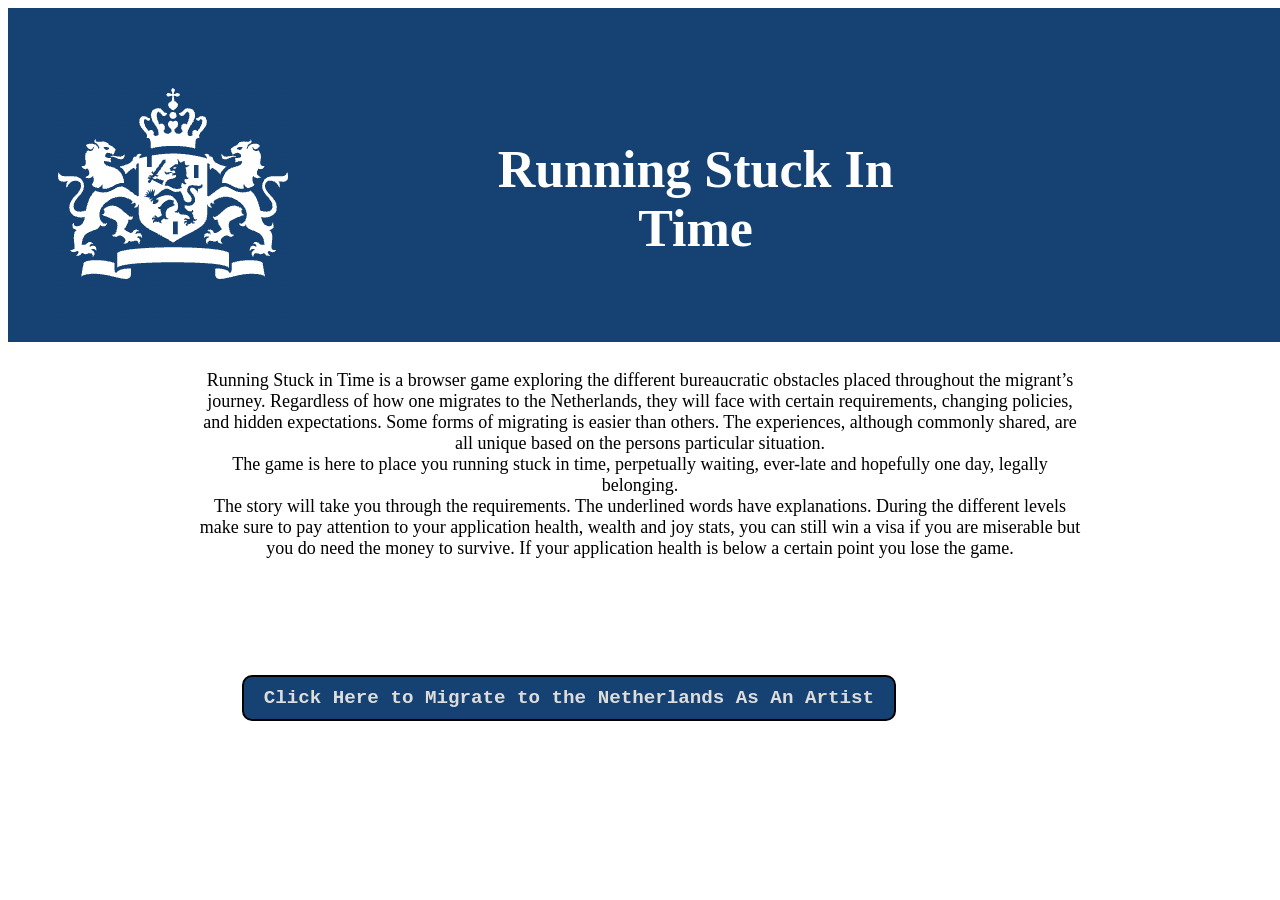
<file: index.html>
<!DOCTYPE html>
<html>
    <head>
        <link rel="stylesheet" href=main_page/runningstuckintime.css>
    </head>
<body>
    <div class="header">
        <div class="grid-containerheader">
  <img class="denemeGörsel" src="main_page/img/indlogo.png">
  <h1 class="title"> Running Stuck In Time </h1>
</div> 
</div>
   <div class="instructions_content">  <p class="instructionsp">Running Stuck in Time is a browser game exploring the different bureaucratic obstacles placed throughout the migrant’s journey. Regardless of how one migrates to the Netherlands, they will face with certain requirements, changing policies, and hidden expectations. Some forms of migrating is easier than others. The experiences, although commonly shared, are all unique based on the persons particular situation.
    <br>
    The game is here to place you running stuck in time, perpetually waiting, ever-late and hopefully one day, legally belonging. 
    <br>
    The story will take you through the requirements. The underlined words have explanations. During the different levels make sure to pay attention to your application health, wealth and joy stats, you can still win a visa if you are miserable but you do need the money to survive. If your application health is below a certain point you lose the game. </p>
 <!--change the text-->
  </div>

<button id="startbutton" class="startbutton" onclick="location.href='main_page/welcome.html';">Click Here to Migrate to the Netherlands As An Artist</button>

<script src="main_page/runningstuckintime.js"></script>

</body>
</html>
</file>
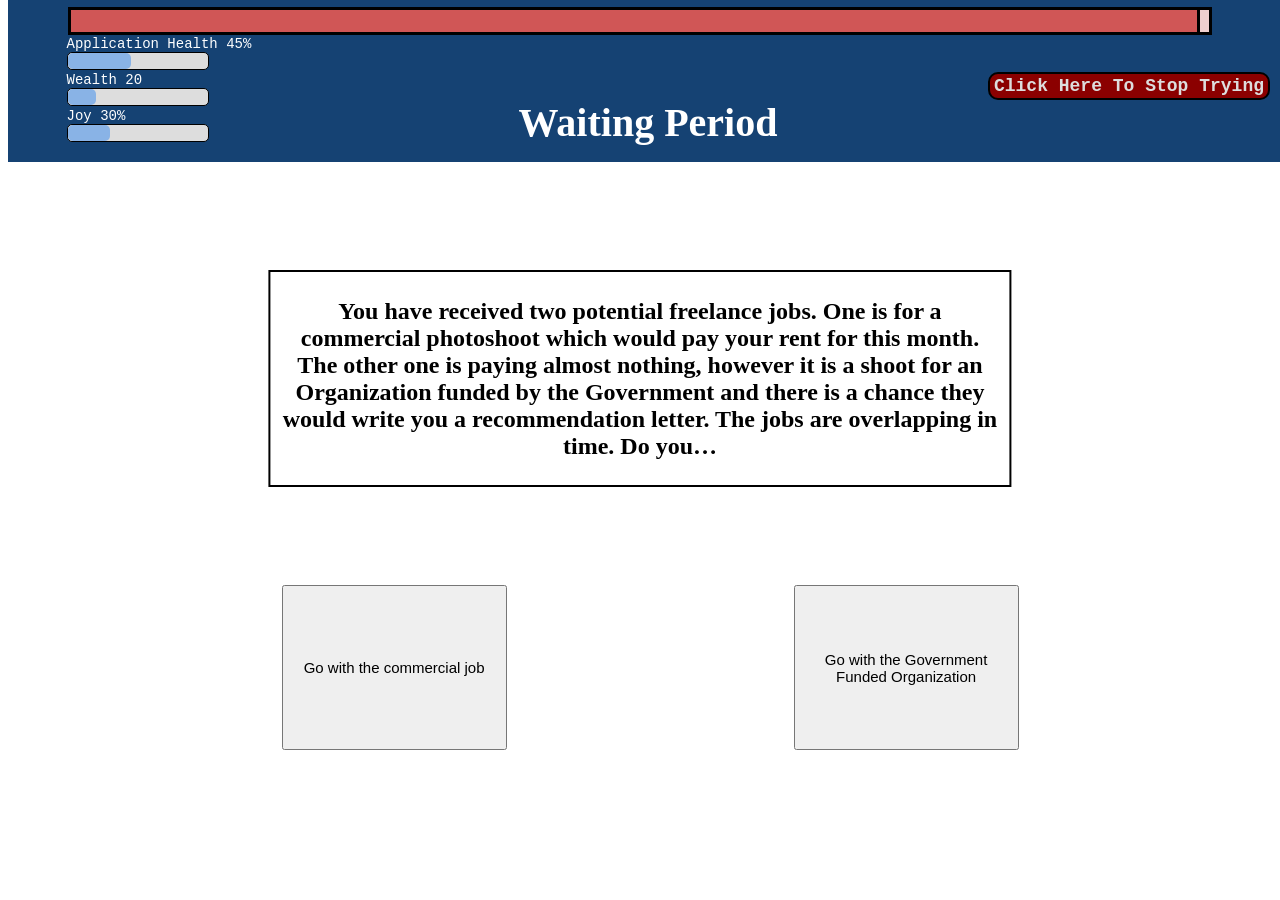
<file: main_page/artistvisaattempt1.html>
<!DOCTYPE html>
<html lang="en">
    <head>
        <meta charset="UTF-8">
        <meta name="viewport" content="width=device-width, initial-scale=1.0">
        <title>Page</title>
    </head>
    <body>
        <header class="heading">
            <h1 class="title">Waiting Period</h1>
        </header>
        <div id="progressBar" class="progressBar">
            <div id="progressBarInner" class="progressBarInner"></div>
        </div>

        <div class="permitTime permitTimeInvisible" id="permitTime">
            <div id="permitBar" class="permitBar">
                <div id="permitBarInner" class="permitBarInner"></div>
            </div>
            <p class="permitTxt">
                The legal document allowing you to stay in the country is
                expiring. Go to the IND to get an extention
            </p>
            <button
                id="permitButton"
                class="permitButton"
                onclick="closeAlert()"
            >
                Get The Permit
            </button>
        </div>

        <button class="stopbutton" onclick="openPopup()">
            Click Here To Stop Trying
        </button>

        <div class="popup" id="popup">
            <h2>You are choosing to stop</h2>
            <p>
                By not trying to increase your.<br>SOME RIGHTS & PRIVILIGES YOU
                ARE LETTING GO OF<br>1- Free Travel Within the EU <br>2-Residing
                in the Netherlands <br>3-Elligibility for artist grants and
                funds
            </p>
            <button
                class="popupbutton"
                id="popupbutton"
                onclick="window.location.href='welcome.html?returnId=22'"
            >
                Who Cares
            </button>
            <!--change the on clicks-->
            <button
                class="popupbutton"
                id="popupbutton2"
                onclick="closePopup()"
            >
                No, okay that sounds bad. Continue
            </button>
        </div>

        <div class="health">
            <p id="health" class="number"></p>
            <div class="statBar">
                <div id="healthBarInner" class="statBarInner"></div>
            </div>
        </div>
        <div class="wealth">
            <p id="wealth" class="number"></p>
            <div class="statBar">
                <div id="wealthBarInner" class="statBarInner"></div>
            </div>
        </div>
        <div class="joy">
            <p id="joy" class="number"></p>
            <div class="statBar">
                <div id="joyBarInner" class="statBarInner"></div>
            </div>
        </div>

        <div class="questions">
            <h1 id="myElement"></h1>
        </div>
        <div class="answer1">
            <button class="answerOne" id="answer1"></button>
        </div>
        <div class="answer2">
            <button class="answerTwo" id="answer2"></button>
        </div>
        <div class="result" id="result" role="dialog" aria-labelledby="resultText">
            <p id="resultText"></p>
            <a id="continueButton" href="welcome.html?returnId=22">Continue</a>
        </div>
        <script>
            let currentQuestion = 0;
            let currentHealth = 45;
            let currentWealth = 20;
            let currentJoy = 30;
            let gameEnded = false;
            let countDown = null;

            function finishGame(message, destination) {
                gameEnded = true;
                clearInterval(countDown);
                stopPermitTimer();
                document.getElementById("permitTime").style.visibility = "hidden";
                document.getElementById("answer1").disabled = true;
                document.getElementById("answer2").disabled = true;
                document.getElementById("resultText").innerText = message;
                document.getElementById("continueButton").href = destination;
                document.getElementById("result").classList.add("showresults");
            }

            fetch("trial.json")
                .then((response) => response.json())
                .then((data) => {
                    function showQuestion() {
                        document.getElementById("myElement")
                            .innerText = data[currentQuestion]
                                .questionTxt;
                        document.getElementById("answer1")
                            .innerText = data[currentQuestion]
                                .questionAnswer[0].answer;
                        document.getElementById("answer2")
                            .innerText = data[currentQuestion]
                                .questionAnswer[1].answer;
                        document.getElementById("health")
                            .innerText = "Application Health " +
                                currentHealth + "%";
                        document.getElementById("wealth")
                            .innerText = "Wealth " +
                                currentWealth;
                        document.getElementById("joy")
                            .innerText = "Joy " + currentJoy +
                                "%";
                        document.getElementById(
                            "healthBarInner",
                        ).style.width = currentHealth + "%";
                        document.getElementById(
                            "wealthBarInner",
                        ).style.width = currentWealth + "%";
                        document.getElementById("joyBarInner")
                            .style.width = currentJoy + "%";
                    }

                    showQuestion();

                    document.getElementById("answer1")
                        .addEventListener("click", function () {
                            currentHealth = currentHealth +
                                data[currentQuestion]
                                    .questionAnswer[0].health;
                            currentWealth = currentWealth +
                                data[currentQuestion]
                                    .questionAnswer[0].wealth;
                            currentJoy = currentJoy +
                                data[currentQuestion]
                                    .questionAnswer[0].joy;
                            currentQuestion++;
                            if (currentWealth < 0) {
                                finishGame(
                                    "Unfortunately, you ran out of money to sustain yourself within this country. You have to go back.",
                                    "welcome.html?returnId=22",
                                );
                                return;
                            }

                            if (currentQuestion < data.length) {
                                showQuestion();
                            } else {
                                //no more questions, just waiting for the desicions
                                //sonra bunun hepsini timer'ın altına koy.
                                document.getElementById(
                                    "myElement",
                                ).innerText =
                                    "No decision to be made, just wait for the decision from the IND.";
                                document.getElementById(
                                    "answer1",
                                ).classList.add("hideAnswer1");
                                document.getElementById(
                                    "answer2",
                                ).classList.add("hideAnswer2");
                                console.log("it thinks no more question")
                            }
                        });

                    document.getElementById("answer2")
                        .addEventListener("click", function () {
                            currentHealth = currentHealth +
                                data[currentQuestion]
                                    .questionAnswer[1].health;
                            currentWealth = currentWealth +
                                data[currentQuestion]
                                    .questionAnswer[1].wealth;
                            currentJoy = currentJoy +
                                data[currentQuestion]
                                    .questionAnswer[1].joy;
                            currentQuestion++;

                            if (currentWealth < 0) {
                                finishGame(
                                    "Unfortunately, you ran out of money to sustain yourself within this country. You have to go back.",
                                    "welcome.html?returnId=22",
                                );
                                return;
                            }
                            if (currentQuestion < data.length) {
                                showQuestion();
                            } else {
                                document.getElementById(
                                    "myElement",
                                ).innerText =
                                    "No decision to be made, just wait for the decision from the IND.";
                                document.getElementById(
                                    "answer1",
                                ).classList.add("hideAnswer1");
                                document.getElementById(
                                    "answer2",
                                ).classList.add("hideAnswer2");
                            }
                        });
                });

            const progressBar = document.querySelector(
                ".progressBarInner",
            );

            //burayı start buttonsuz yapmak lazım
            function startTimer() {
                let interval = 100;
                countDown = setInterval(() => {
                    interval--;

                    let progressWidth = interval / 100 * 100;

                    if (interval > 0) {
                        progressBar.style.width =
                            progressWidth + "%";
                        openAlert(progressWidth);
                    } else {
                        clearInterval(countDown);
                        progressBar.style.width = "0%";
                        let options = [0.2, 0.3, 0.4];
                        let indKeyfi = options[
                            Math.round(Math.random() * 2)
                        ];
                        let passingPotential = currentHealth *
                            indKeyfi;

                        if (passingPotential >= 20) {
                            finishGame(
                                "Congratulations! You got the artist visa and have earned an extra year.",
                                "../index.html",
                            );
                        } else {
                            finishGame(
                                "Unfortunately, you did not get the artist visa, you have 28 days to leave the country.",
                                "welcome.html?returnId=22",
                            );
                        }
                    }
                }, 1000);
            }

            document.addEventListener(
                "DOMContentLoaded",
                function () {
                    startTimer();
                },
            );

            const permitBar = document.querySelector(
                ".permitBarInner",
            );

            let permitInterval = 100;
            let permitCountDown = null;

            //burayı start buttonsuz yapmak lazım
            function startPermitTimer() {
                permitInterval = 100; // Reset the permitInterval to 100 each time the timer starts

                if (permitCountDown) {
                    clearInterval(permitCountDown); // Clear any existing interval
                }
                permitCountDown = setInterval(() => {
                    permitInterval--;

                    permitBar.style.width =
                        (permitInterval / 100 * 100) + "%";
                    if (permitInterval <= 0) {
                       // clearInterval(permitCountDown);
                        //permitCountDown = null; // Reset the permitCountDown variable
                       // permitBar.style
                       //     .visibility == "hidden";

                        window.location.href =
                            "welcome.html?returnId=22";
                    }
                }, 300);
            }
            //kesin permit timer ı bi de durdurmamız gerekecek ama hadi bakalım, bunu düzeltmeyi ıunutma
            const openAlert = (width) => {
                if (width == 90 || width == 30 || width == 10) {
                    document.getElementById("permitTime").style
                        .visibility = "visible";
                    console.log("hi");
                    if (
                        document.getElementById("permitTime").style.visibility == "visible"
                    ) {
                        startPermitTimer();
                        document.getElementById("answer1")
                            .disabled = true;
                        document.getElementById("answer2")
                            .disabled = true;
                            console.log("you can't answer")
                    }

                    //alert değil div yapman lazım istersen move around eden div yap
                    // also add some time to the interval when the popup is closed
                }
            };

            function stopPermitTimer() {
                if (permitCountDown) {
                    clearInterval(permitCountDown);
                    permitCountDown = null;
                }
                permitInterval = 100; // reset for next open
                permitBar.style.width = "100%"; // visually reset the bar
            }

            function closeAlert() {
                document.getElementById("permitTime").style
                    .visibility = "hidden";
                document.getElementById("answer1").disabled =
                    gameEnded;
                    console.log("you can answer now")
                document.getElementById("answer2").disabled =
                    gameEnded;
                stopPermitTimer(); // clears + resets, ready for next openAlert call
            }

            let popup = document.getElementById("popup");
            function openPopup() {
                popup.classList.add("open-popup");
            }
            function closePopup() {
                popup.classList.remove("open-popup");
            }

         
        </script>
    </body>
    <style>
        .heading {
            position: absolute;
            width: 100%;
            height: 20vh;
            top: -2vh;
            font-size: 2rem;
            text-align: center;
            color: white;
            background-color: #154273;
        }
        .title {
            position: relative;
            top: 10vh;
            left: 50%;
            transform: translateX(-50%);
            font-size: 2.5rem;
            color: rgb(255, 255, 255);
        }
        .questions {
            position: absolute;
            top: 30%;
            left: 50%;
            width: 60em;
            transform: translateX(-50%);
            font-size: 12px;
            border: 0.2em solid black;
            text-align: center;
            padding: 0.8em;
        }

        .answerOne {
            position: absolute;
            top: 65%;
            left: 22%;
            height: 11em;
            width: 15em;
            font-family: sans-serif;
            font-size: 15px !important;
        }
        .hideAnswer1 {
            display: none;
        }
        .answerTwo {
            position: absolute;
            top: 65%;
            left: 62%;
            height: 11em;
            width: 15em;
            font-family: sans-serif;
            font-size: 15px !important;
        }
        .hideAnswer2 {
            display: none;
        }
        .number {
            text-align: left;
            font-family: "Courier New", Courier, monospace;
            font-size: 14px;
            color: white;
            margin: 0%;
        }

        .health {
            position: absolute;
            top: 4%;
            left: 5.2%;
            text-align: center;
            border-radius: 25%;
            margin: 0%;
        }
        .wealth {
            position: absolute;
            top: 8%;
            left: 5.2%;
            text-align: center;
            border-radius: 25%;
            margin: 0%;
        }
        .joy {
            position: absolute;
            top: 12%;
            left: 5.2%;
            text-align: center;
            border-radius: 25%;
            margin: 0%;
        }
        .statBar {
            width: 140px;
            height: 16px;
            background-color: #ddd;
            border-radius: 5px;
            border: solid black 0.06em;
        }

        .statBarInner {
            height: 100%;
            background-color: rgb(137, 179, 230);
            border-radius: 5px;
            width: 40%; /*nerde olduğuna göre tekrar gel*/
            transition: width 0.3s;
        }
        .result {
            position: absolute;
            border: 0.8em solid black;
            font-size: 30px;
            top: 50%;
            background-color: thistle;
            z-index: 1002;
            left: 50%;
            transform: translate(-50%, -50%);
            visibility: hidden;
            padding: 2em;
        }

        .answerOne:disabled,
        .answerTwo:disabled {
            opacity: 0.5;
            cursor: not-allowed;
        }

        .showresults {
            visibility: visible;
        }

        #progressBar {
            width: 90%;
            margin: 10px auto;
            height: 22px;
            background-color: #efd0d0;
            position: relative;
            outline: black solid 0.2em;
        }

        #progressBarInner {
            height: 100%;
            width: 100%;
            background-color: #d05656;
            outline: black solid 0.2em;
            position: absolute;
        }

        #permitBar {
            width: 90%;
            margin-top: 1px;
            margin-bottom: 7px;
            height: 8px;
            background-color: #5e73f8;
            position: relative;
            outline: black solid 0.05em;
        }

        #permitBarInner {
            height: 100%;
            width: 100%;
            background-color: #03032b;
            outline: black solid 0.05em;
            position: absolute;
        }

        .permitTime {
            position: absolute;
            border: 0.1em solid black;
            font-size: 24px;
            top: 20%;
            background-color: rgb(165, 193, 249);
            left: 50%;
            transform: translate(-50%, -50%);
            text-align: center;
            padding: 2em;
            z-index: 9;
        }
        .permitTimeVisible {
            visibility: visible;
        }
        .permitTimeInvisible {
            visibility: hidden;
        }
        #continueButton {
            display: block;
            color: black; /* or any color */
            cursor: pointer;
        }

        .stopbutton {
            position: absolute;
            top: 8vh;
            right: 10px;
            background-color: darkred;
            color: #ddd;
            font-size: large;
            font-family: "Courier New", Courier, monospace;
            font-weight: bold;
            border: black solid 2px;
            border-radius: 10px;
            text-align: center;
            padding-left: 4px;
            padding-right: 4px;
            padding-top: 2px;
            padding-bottom: 2px;
            z-index: 1001;
            transition: all 0.1s ease-in-out;
        }
        .stopbutton:hover {
            transform: scale(1.05);
            cursor: pointer;
        }
        .popup {
            position: absolute;
            top: 0;
            left: 50%;
            transform: translate(-50%, -50%) scale(0.1);
            background-color: #fff;
            padding: 20px;
            border: 1px solid #ccc;
            z-index: 1000;
            text-align: center;
            visibility: hidden;
            transition: transform 0.4s, top 0.4s;
        }
        .open-popup {
            visibility: visible;
            top: 50%;
            transform: translate(-50%, -50%) scale(1);
        }
    </style>
</html>
</file>
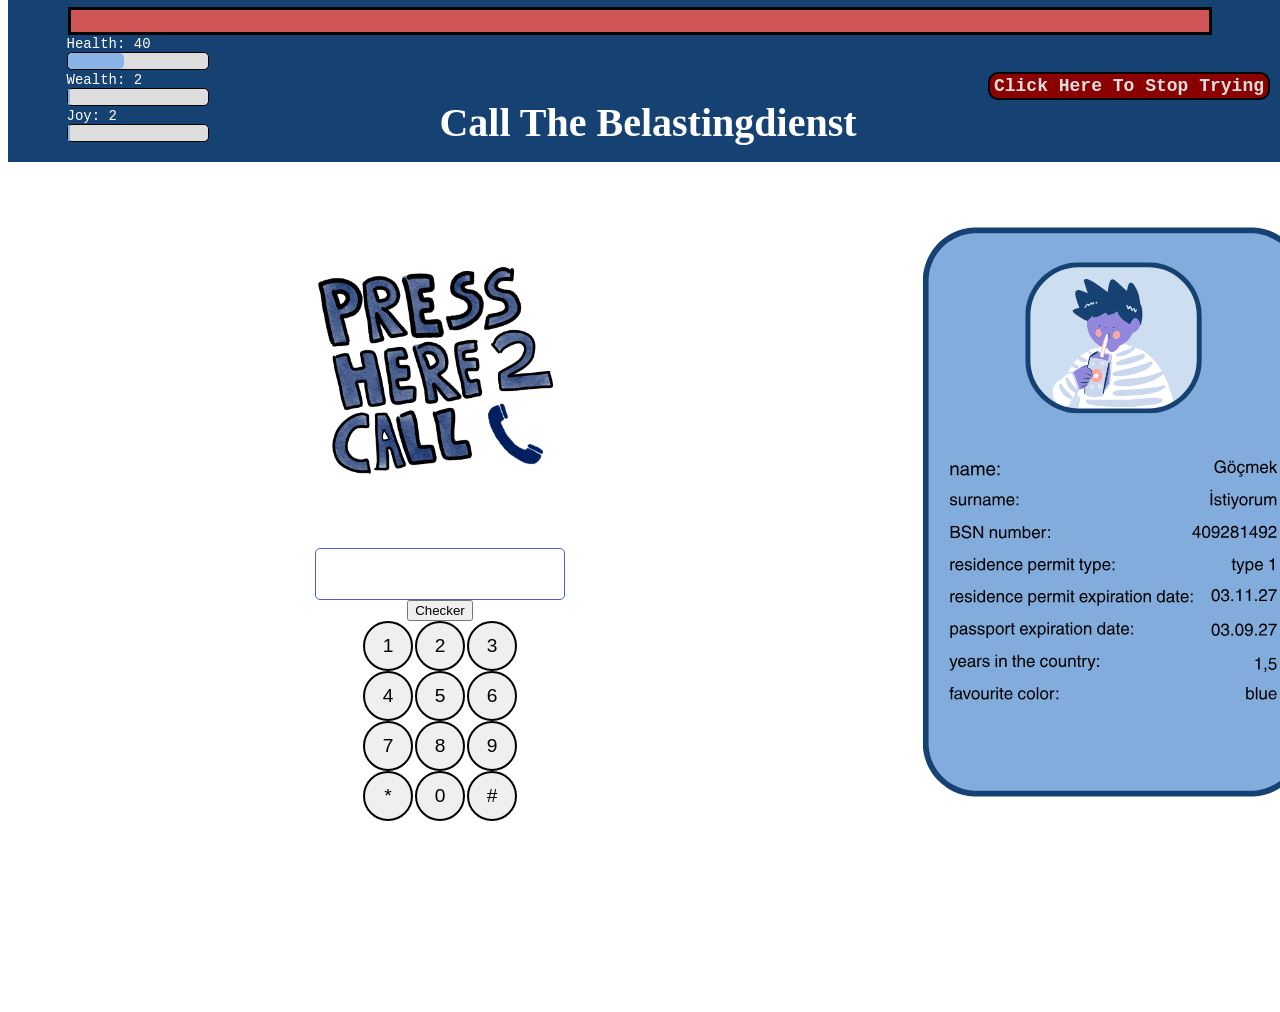
<file: main_page/belasting.html>
<!DOCTYPE html>
<html>
    <head>
        <link rel="stylesheet" href=belasting.css>
    </head>
<body>
    <div class="heading">
  <h1 class="title"> Call The Belastingdienst </h1>
</div>
  <button class="stopbutton" onclick="openPopup()">Click Here To Stop Trying</button>

    <div id="progressBar" class="progressBar">
        <div id="progressBarInner" class="progressBarInner"></div>
      </div>
    <div class="health">
        <p id="health" class="number"></p>
        <div class="statBar"><div id="healthBarInner" class="statBarInner"></div></div>
    </div>
    <div class="wealth">
        <p id="wealth" class="number"></p>
        <div class="statBar"><div id="wealthBarInner" class="statBarInner"></div></div>
    </div>
    <div class="joy">
        <p id="joy" class="number"></p>
        <div class="statBar"><div id="joyBarInner" class="statBarInner"></div></div>
    </div>
 <button id="helpbutton" class="helpbutton" onclick="openHelp()">Help</button>

<button id="skipbutton" class="skipbutton" onclick="location.href='welcome.html?returnId=19';">Skip</button>
   
<div class="help" id="help"> 
  <!-- <img src="/main_page/img/friend.svg"> -->
  <p>"Hmmm, I am not sure <br>but I think on the second question <br> its asking for your BSN..."</p> 
  <button class="popupbutton" id="popupbutton2" onclick="closeHelp()">Okay, thank you</button> </div>

<div class="popup" id="popup">
    <h2>You are choosing to stop</h2>
  <p>By not reaching the Tax Authorities you are owing over 1400 euros to the government <br>this has the potential of resulting with your residence permit applications getting rejected<br>SOME RIGHTS & PRIVILIGES YOU ARE LETTING GO OF<br>1- Free Travel Within the EU <br>2-Residing in the Netherlands <br>3-Elligibility for artist grants and funds</p>
<button class="popupbutton" id="popupbutton" onclick="window.location.href='welcome.html?returnId=22'">Who Cares</button>  <!--change the on clicks-->
<button class="popupbutton" id="popupbutton2" onclick="closePopup()">No, okay that sounds bad. Continue</button> 
</div>

<div class="grid-container1">

   

   <div class="grid-container2">
     <div class="row1">
      <a onclick="startAudio('1');"> 
        <img class="bot" src="img/callimg.png"> </a>
        <div class="input-group">
        <input class="input" type="text" id="nums1">
        <button id="btn1">Checker</button>
        <div class="grid-container_call"> 
          <button class="button" id="one"> 1 </button>
          <button class="button" id="two"> 2 </button>
          <button class="button" id="three"> 3 </button>
          <button class="button" id="four"> 4 </button>
          <button class="button" id="five"> 5 </button>
          <button class="button" id="six"> 6 </button>
          <button class="button" id="seven"> 7 </button>
          <button class="button" id="eight"> 8 </button>
          <button class="button" id="nine"> 9 </button>
          <button class="button" id="star"> * </button>
          <button class="button" id="zero"> 0 </button>
          <button class="button" id="mark"> # </button>
      </div>
     </div>
     </div>
 
    <div id="youdidit" class="hidden2 row6">
      <!--burayı aslında atman lazım-->
      <h2> You Did It! </h2>
      <p>You reached an Belastingdienst worker, who explained that<br>"You should write a letter to the tax authorities objecting how much they estimated you owed in tax."</p>
      <a href="welcome.html?returnId=19"><button>Continue Playing</button></a>
</div>
 <!-- <img class="informationcard" src="img/infocard.jpg"> -->
</div>
<img class="wallet" id="wallet" src="img/name.svg">
</div>


<script src="belasting.js"></script>

</body>
</html>
</file>
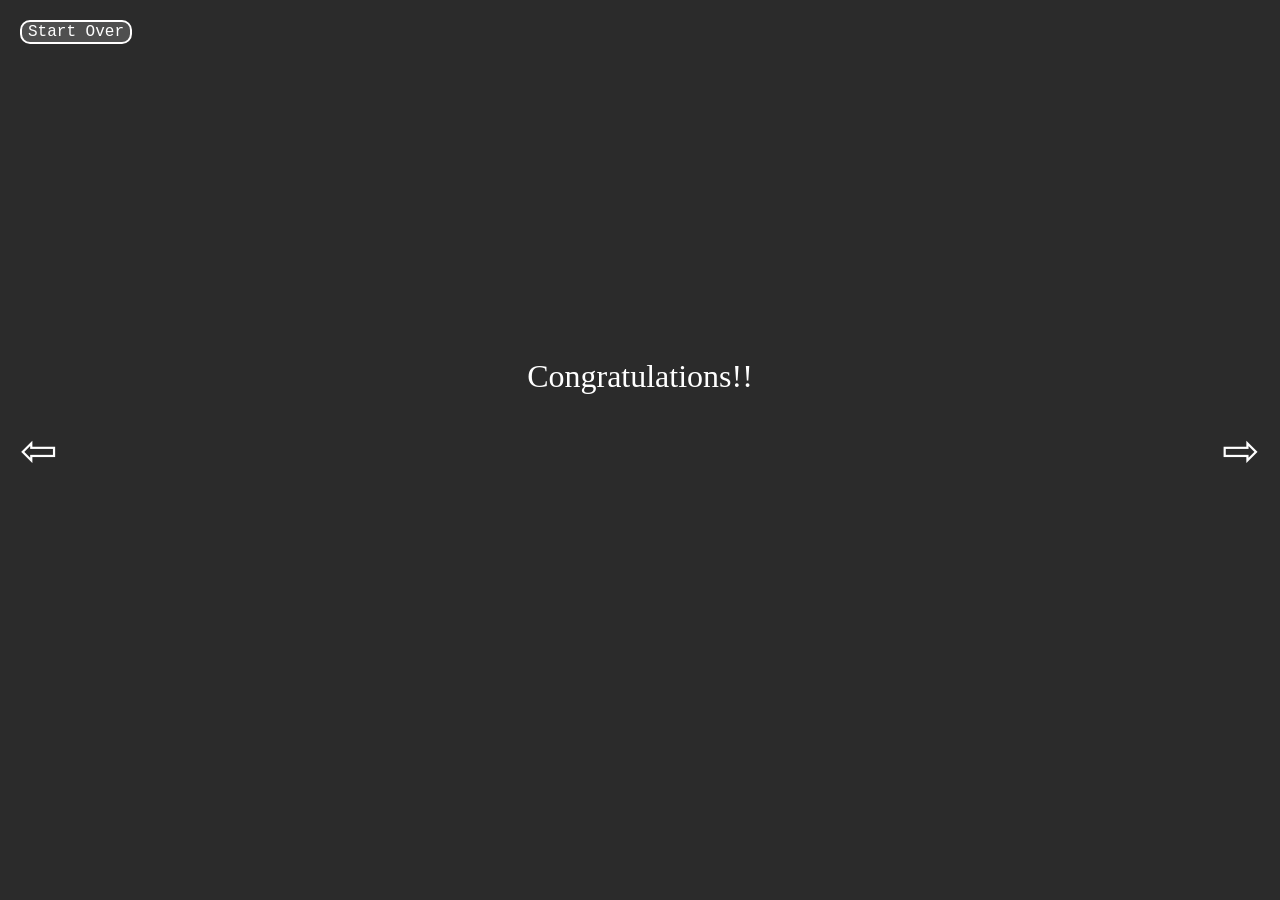
<file: main_page/welcome.html>
<!DOCTYPE html>
<html>
    <head>
        <link rel="stylesheet" href="welcome.css">
    </head>
<body>
  
<button class="startAgain" onclick="location.href='../index.html';">Start Over</button>
<div class="leftArrow" id="leftArrow">&#8678;</div>
<div class="container">
    <div class="sentence" id="sentence"></div>
    <div class="explanation" id="explanation"></div>
</div>
<div class="rightArrow" id="rightArrow">&#8680;</div>

<script src="welcome.js"></script>

</body>
</html>
</file>
<file: main_page/welcome.css>
body {
    margin: 0;
    width: 100vw;
    height: 100vh;
    background-color: #2b2b2b;
    display: flex;
    justify-content: center;
}

.sentence {
    color: white;
    font-family: 'Times New Roman', Times, serif;
    font-size: 2rem;
    text-align: left;
    max-width: 650px;
    width: 90%;
}

.underline {
    text-decoration: underline;
    cursor: pointer;
}

.underlineBig {
    text-decoration: underline;
    cursor: pointer;
    font-size: 2.3rem;
}
.explanation {
    color: white;
    font-family: 'Times New Roman', Times, serif;
    font-size: 1.25rem;
    text-align: left;
    max-width: 300px;
    width: 90%;
    min-height: 200px;
    border: 1px solid white;
    padding: 10px;
    box-sizing: border-box;
    visibility: hidden;
    overflow: scroll;
}

.container {
    display: flex;
    flex-direction: column;
    align-items: flex-start;
    margin-top: 28%;
    gap: 20px;
}
.showExplanation {
    visibility: visible !important;
}

.leftArrow {
    position: absolute;
    left: 20px;
    top: 50%;
    transform: translateY(-50%);
    font-size: 2.8rem;
    color: white;
    cursor: pointer;
}

.rightArrow {
    position: absolute;
    right: 20px;
    top: 50%;
    transform: translateY(-50%);
    font-size: 2.8rem;
    color: white;
    cursor: pointer;
}

.startAgain {
    position: absolute;
    top: 20px;
    left: 20px;
    font-size: 1rem;
    color: rgb(255, 255, 255);
    font-family:  'Courier New', Courier, monospace;
    background-color: #4f4f4f;
    cursor: pointer;
    border: #fffefe solid 2px;
    border-radius: 10px; 
}

.startAgain:hover {
    transform: scale(1.1);
    transition: ease-in-out 0.2s;
}
</file>
